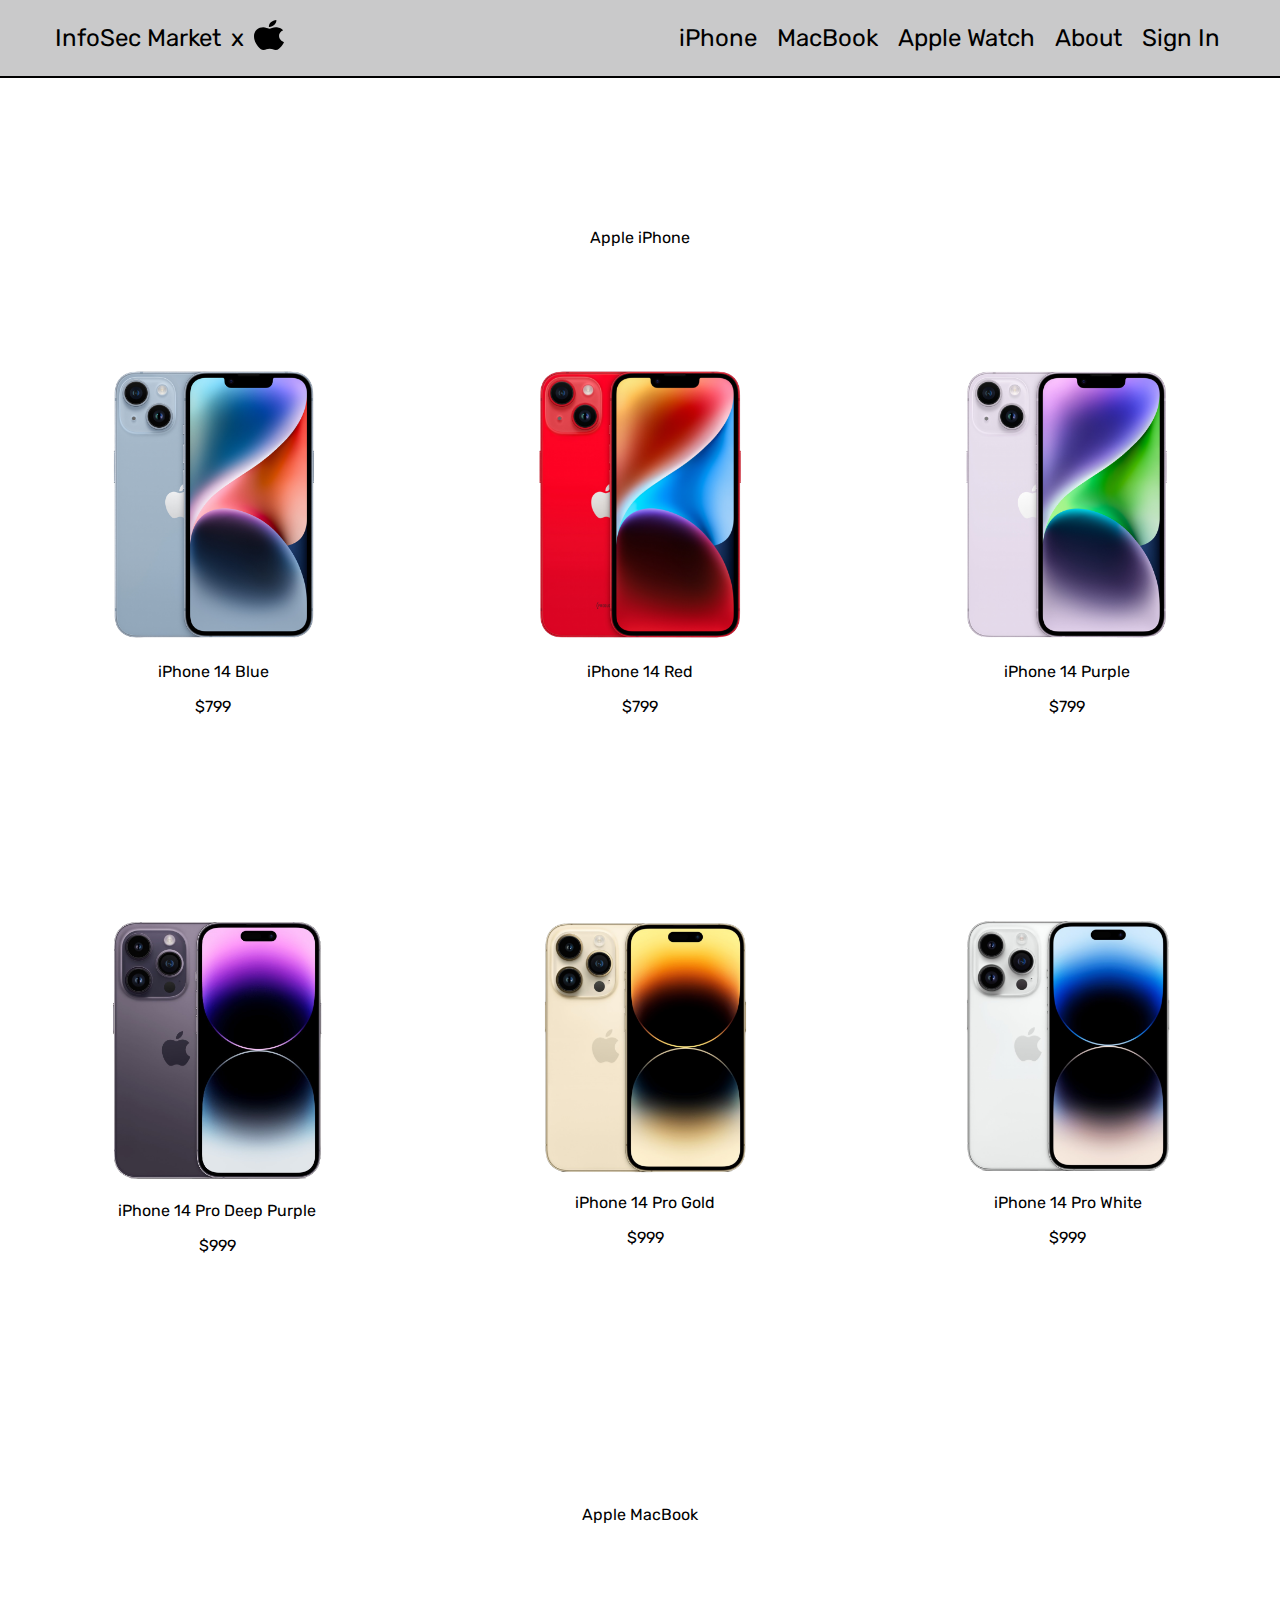
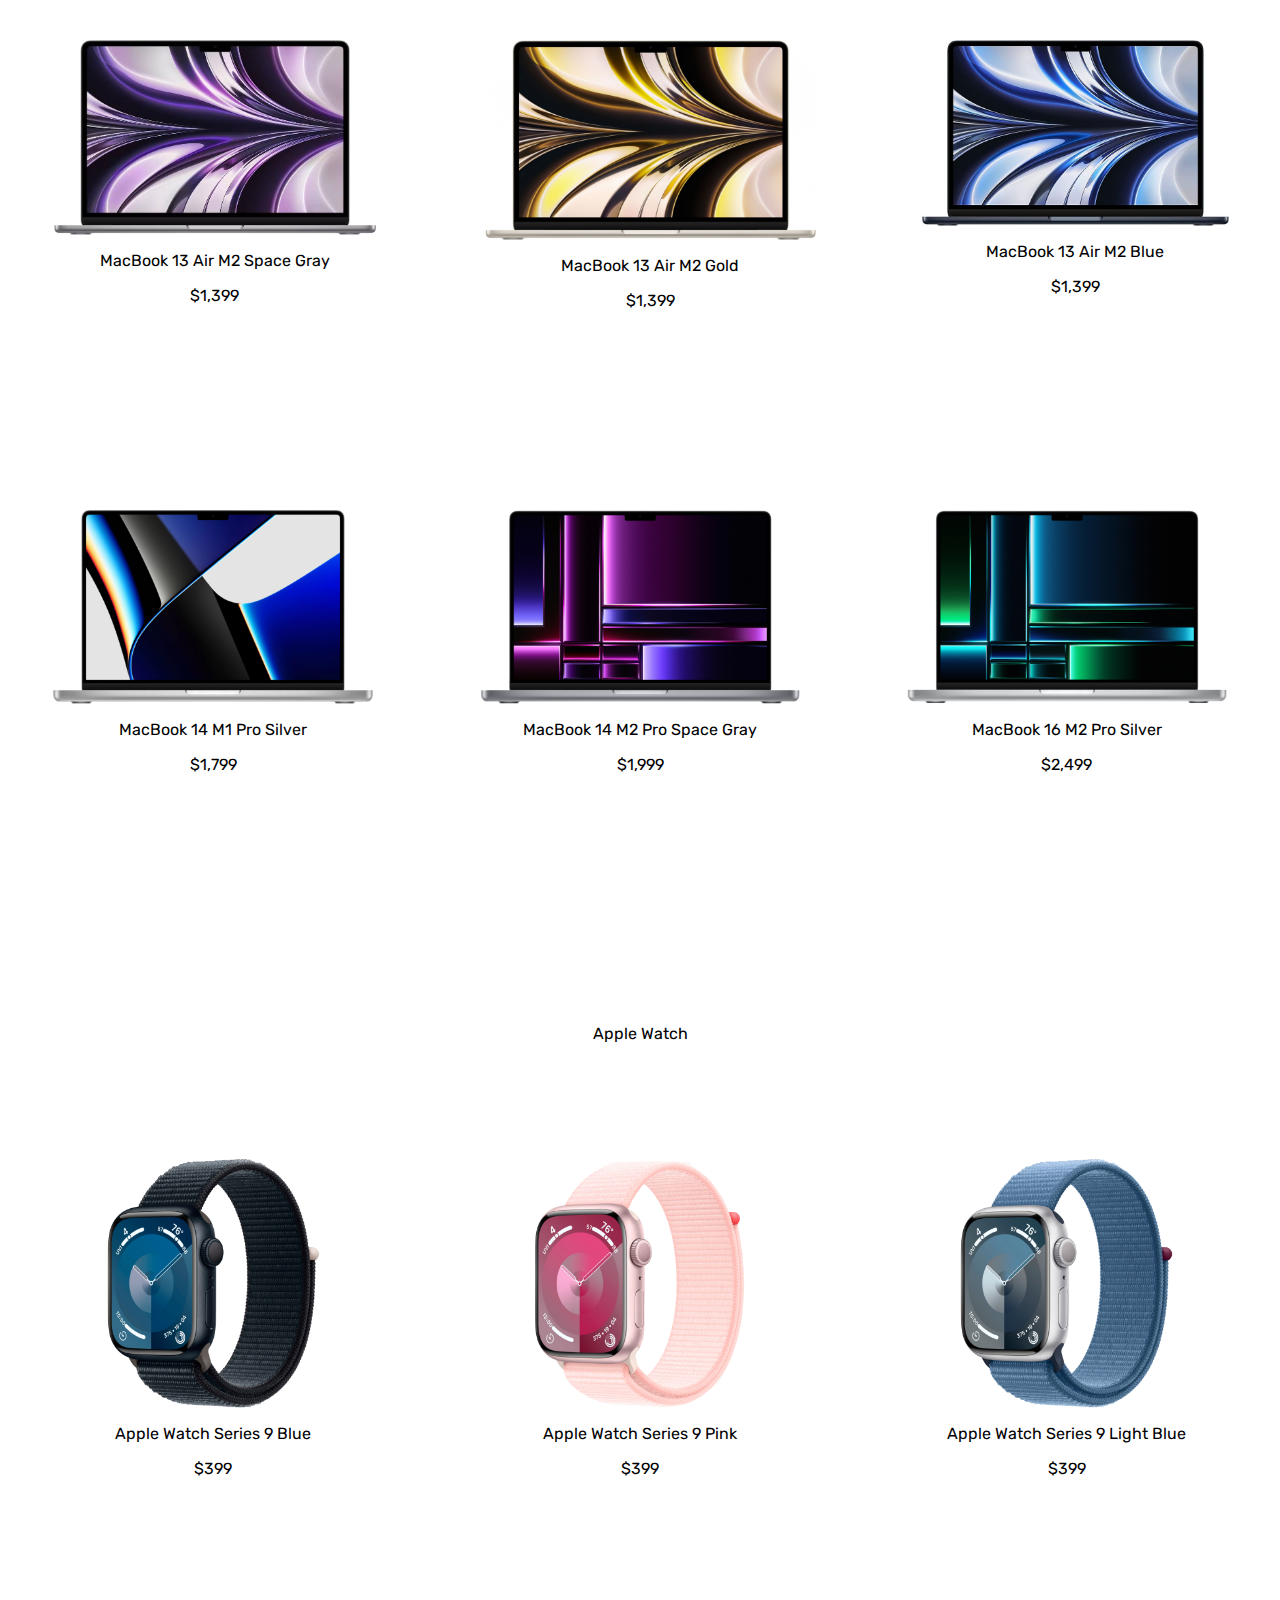
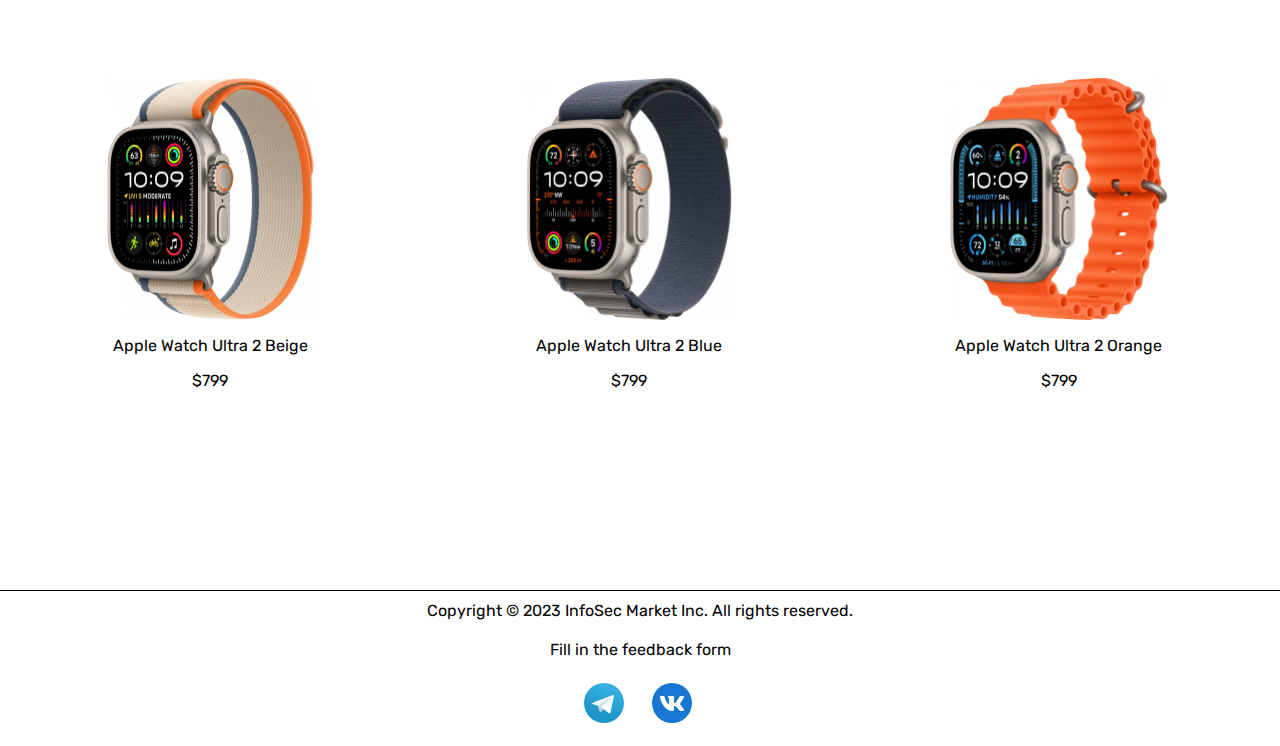
<file: InfoSec Website/index.html>
<!DOCTYPE html>
<html>
    <head>
        <meta charset="utf-8">
        <title>InfoSec Market</title>
        <link href="main.css" rel="stylesheet">
        <link href="print.css" rel="stylesheet">
        <link rel="preconnect" href="https://fonts.googleapis.com"> 
        <link rel="preconnect" href="https://fonts.gstatic.com" crossorigin> 
        <link href="https://fonts.googleapis.com/css2?family=Rubik:wght@500&display=swap" rel="stylesheet">
    </head>

    <header class="container">
            <nav class="main-menu">
                <div class="name-label">
                    <p>InfoSec Market</p>
                    <p>x</p>
                    <img src="content/apple_logo.svg">
                </div>
                <div class="navigation">
                    <a href="#iphone">iPhone</a>
                    <a href="#macbook">MacBook</a>
                    <a href="#watch">Apple Watch</a>
                    <a href="#about">About</a>
                    <a href="file:///Users/r0mashka/Documents/InfoSec%20Website/auth.html">Sign In</a>
                </div>
            </nav>
    </header>

    <body>
        <p class="good-name" id="iphone">Apple iPhone</p>

        <section class="goods-list">
            <div class="good">
                <div class="good-img">
                    <img src="content/iphone_14_blue.png">
                </div>
                <div class="good-description">
                    <p>iPhone 14 Blue</p>
                </div>
                <div class="price">$799</div>
            </div>
            <div class="good">
                <div class="good-img">
                    <img src="content/iphone_14_red.png">
                </div>
                <div class="good-description">
                    <p>iPhone 14 Red</p>
                </div>
                <div class="price">$799</div>
            </div>
            <div class="good">
                <div class="good-img">
                    <img src="content/iphone_14_purple.png">
                </div>
                <div class="good-description">
                    <p>iPhone 14 Purple</p>
                </div>
                <div class="price">$799</div>
            </div>
        </section>

        <section class="goods-list">
            <div class="good">
                <div class="good-img">
                    <img src="content/iphone_14_pro_deep_purple.png">
                </div>
                <div class="good-description">
                    <p>iPhone 14 Pro Deep Purple</p>
                </div>
                <div class="price">$999</div>
            </div>
            <div class="good">
                <div class="good-img">
                    <img src="content/iphone_14_pro_gold.png">
                </div>
                <div class="good-description">
                    <p>iPhone 14 Pro Gold</p>
                </div>
                <div class="price">$999</div>
            </div>
            <div class="good">
                <div class="good-img">
                    <img src="content/iphone_14_pro_white.png">
                </div>
                <div class="good-description">
                    <p>iPhone 14 Pro White</p>
                </div>
                <div class="price">$999</div>
            </div>
        </section>

        <p class="good-name" id="macbook">Apple MacBook</p>

        <section class="goods-list">
            <div class="good">
                <div class="good-img-macbook">
                    <img src="content/macbook_13_air_space_gray.jpeg">
                </div>
                <div class="good-description">
                    <p>MacBook 13 Air M2 Space Gray</p>
                </div>
                <div class="price">$1,399</div>
            </div>
            <div class="good">
                <div class="good-img-macbook">
                    <img src="content/macbook_13_air_gold.jpeg">
                </div>
                <div class="good-description">
                    <p>MacBook 13 Air M2 Gold</p>
                </div>
                <div class="price">$1,399</div>
            </div>
            <div class="good">
                <div class="good-img-macbook">
                    <img src="content/macbook_13_air_blue.png">
                </div>
                <div class="good-description">
                    <p>MacBook 13 Air M2 Blue</p>
                </div>
                <div class="price">$1,399</div>
            </div>
        </section>

        <section class="goods-list">
            <div class="good">
                <div class="good-img-macbook">
                    <img src="content/macbook_14_pro_silver.png">
                </div>
                <div class="good-description">
                    <p>MacBook 14 M1 Pro Silver</p>
                </div>
                <div class="price">$1,799</div>
            </div>
            <div class="good">
                <div class="good-img-macbook">
                    <img src="content/macbook_14_pro_space_gray.png">
                </div>
                <div class="good-description">
                    <p>MacBook 14 M2 Pro Space Gray</p>
                </div>
                <div class="price">$1,999</div>
            </div>
            <div class="good">
                <div class="good-img-macbook">
                    <img src="content/macbook_16_pro_silver.png">
                </div>
                <div class="good-description">
                    <p>MacBook 16 M2 Pro Silver</p>
                </div>
                <div class="price">$2,499</div>
            </div>
        </section>

        <p class="good-name" id="watch">Apple Watch</p>

        <section class="goods-list">
            <div class="good">
                <div class="good-img">
                    <img src="content/watch_series_9_blue.png">
                </div>
                <div class="good-description">
                    <p>Apple Watch Series 9 Blue</p>
                </div>
                <div class="price">$399</div>
            </div>
            <div class="good">
                <div class="good-img">
                    <img src="content/watch_series_9_pink.png">
                </div>
                <div class="good-description">
                    <p>Apple Watch Series 9 Pink</p>
                </div>
                <div class="price">$399</div>
            </div>
            <div class="good">
                <div class="good-img">
                    <img src="content/watch_series_9_light_blue.png">
                </div>
                <div class="good-description">
                    <p>Apple Watch Series 9 Light Blue</p>
                </div>
                <div class="price">$399</div>
            </div>
        </section>

        <section class="goods-list">
            <div class="good">
                <div class="good-img">
                    <img src="content/watch_ultra_2_beige.png">
                </div>
                <div class="good-description">
                    <p>Apple Watch Ultra 2 Beige</p>
                </div>
                <div class="price">$799</div>
            </div>
            <div class="good">
                <div class="good-img">
                    <img src="content/watch_ultra_2_blue.png">
                </div>
                <div class="good-description">
                    <p>Apple Watch Ultra 2 Blue</p>
                </div>
                <div class="price">$799</div>
            </div>
            <div class="good">
                <div class="good-img">
                    <img src="content/watch_ultra_2_orange.png">
                </div>
                <div class="good-description">
                    <p>Apple Watch Ultra 2 Orange</p>
                </div>
                <div class="price">$799</div>
            </div>
        </section>
    </body>

    <footer id="about">
        <div class="footer">
            <p>Copyright © 2023 InfoSec Market Inc. All rights reserved.</p>
            <a class="form-link" href="file:///Users/r0mashka/Documents/InfoSec%20Website/form.html">Fill in the feedback form</a>
            <div class="social-links">
                <a href="https://t.me/r0manus"><img class="telegram" src="content/telegram_icon.svg" alt="Telegram Icon"></a>
                <a href="https://vk.com"><img class="vk" src="content/vk_icon.svg" alt="Telegram Icon"></a>
            </div>
        </div>
    </footer>
</html>
</file>
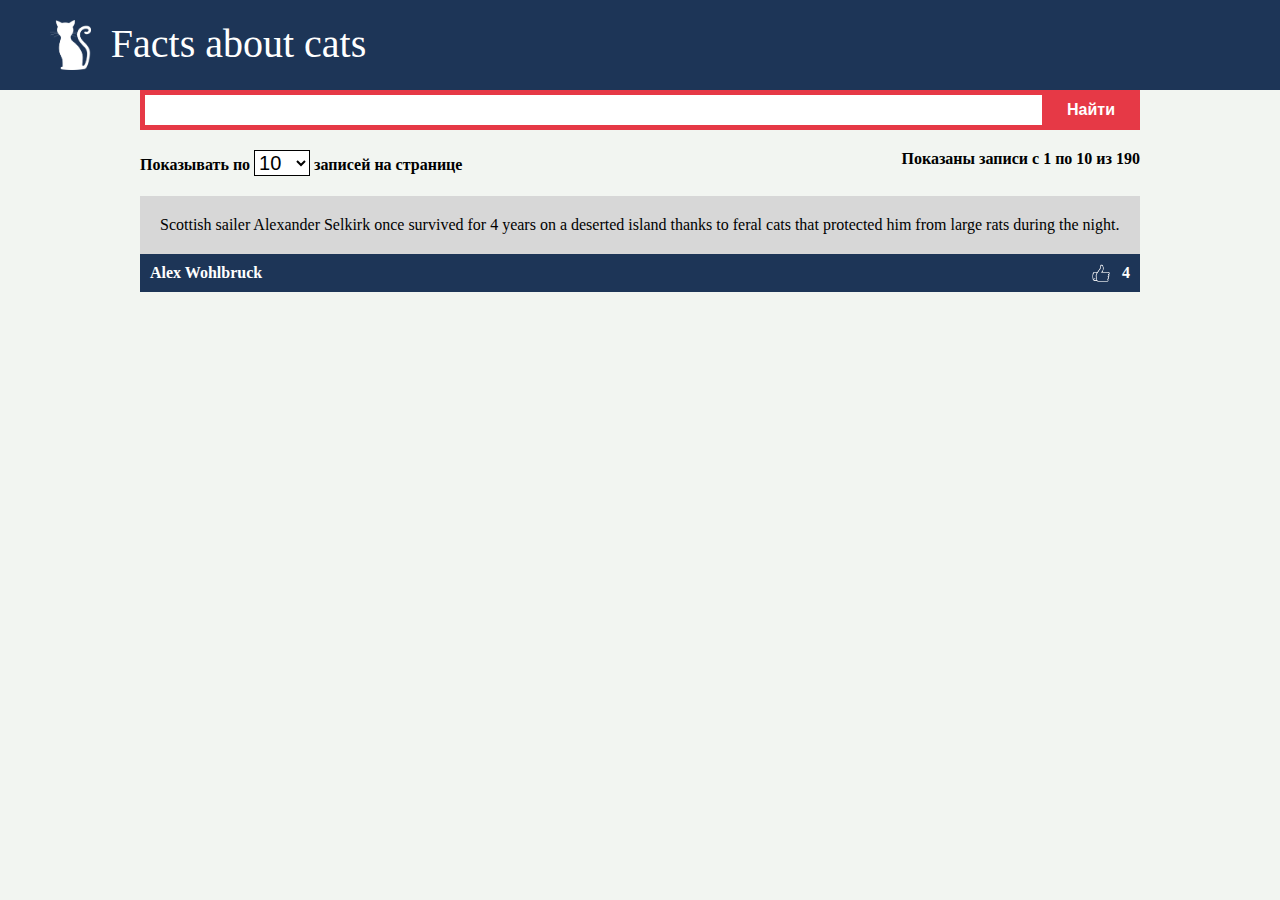
<file: lab 5/index.html>
<!DOCTYPE html>
<html lang="en">
<head>
    <meta charset="UTF-8">
    <meta name="viewport" content="width=device-width, initial-scale=1.0">
    <title>Cats facts</title>
    <link rel="stylesheet" href="styles.css">
</head>
<body>
    <header class="header">
        <nav>
            <img class="logo" src="images/cat_white.png">
            <div class="title">Facts about cats</div>
        </nav>
    </header>
    <main>
        <div class="container">
            <div class="search-form" data-url="http://cat-facts-api.std-900.ist.mospolytech.ru/autocomplete">
                <input id="search_field" type="text" class="search-field">
                <button id="search_btn" class="search-btn">Найти</button>
            </div>

            <div id="autocomplete-box" class="autocomplete-box"></div>

            <div class="pagination-info">
                <span>
                    Показывать по
                    <select name="per-page" class="per-page-btn">
                        <option>5</option>
                        <option selected>10</option>
                        <option>15</option>
                        <option>20</option>
                        <option>25</option>
                        <option>50</option>
                        <option>100</option>
                    </select>
                    записей на странице
                </span>
                <span class="current-interval-info">
                    Показаны записи с <span class="current-interval-start">1</span> по <span class="current-interval-end">10</span> из <span class="total-count">190</span>
                </span>
            </div>
            <div class="facts-list" data-url="http://cat-facts-api.std-900.ist.mospolytech.ru/facts">
                <div class="facts-list-item">
                    <div class="item-content">
                        Scottish sailer Alexander Selkirk once survived for 4 years on a deserted island thanks to feral cats that protected him
                        from large rats during the night.
                    </div>
                    <div class="item-footer">
                        <div class="author-name">
                            Alex Wohlbruck
                        </div>
                        <div class="upvotes">
                            4
                        </div>
                    </div>
                </div>
            </div>
            <div class="pagination"></div>
        </div>
    </main>

    <script src="main.js" defer></script>
</body>
</html>
</file>
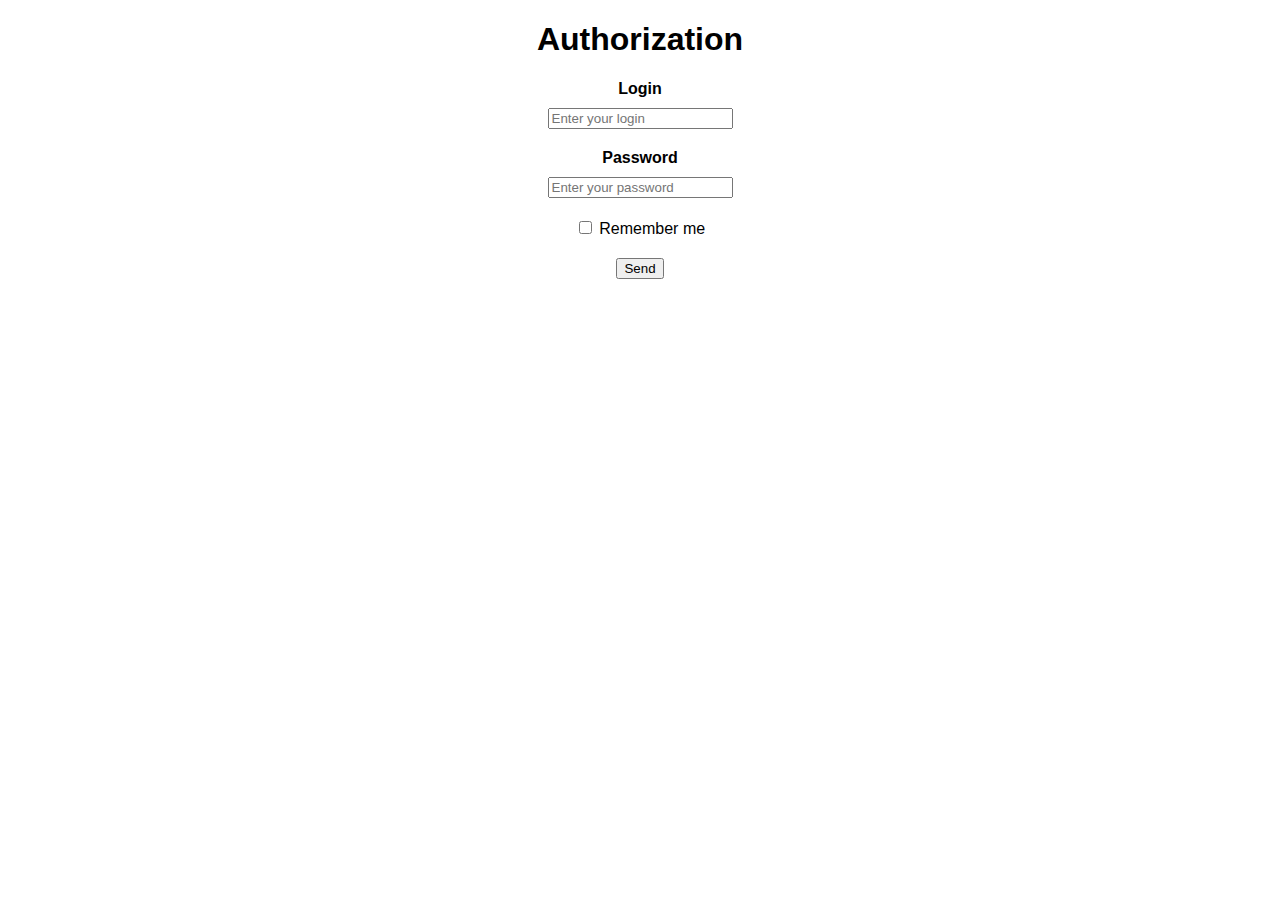
<file: InfoSec Website/auth.html>
<!DOCTYPE html>
<html>
    <head>
        <meta charset="utf-8">
        <title>Форма обратной связи</title>
        <link href="form.css" rel="stylesheet">
    </head>

    <body>
        <div class="container">
            <h1>Authorization</h1>
            <form action="https://httpbin.org/post" method="POST">
                <div class="form-group">
                    <label class="form-label" for="login">Login</label>
                    <input id="login" type="text" name="login" placeholder="Enter your login" required>
                </div>

                <div class="form-group">
                    <label class="form-label" for="password">Password</label>
                    <input id="password" type="password" name="password" placeholder="Enter your password" required>
                </div>

                <div class="form-group">
                    <input type="checkbox" name="remember" id="remember" value="yes">
                    <label for="remember">Remember me</label>
                </div>

                <input type="submit" value="Send">
            </form>
        </div>
    </body>
</html>
</file>
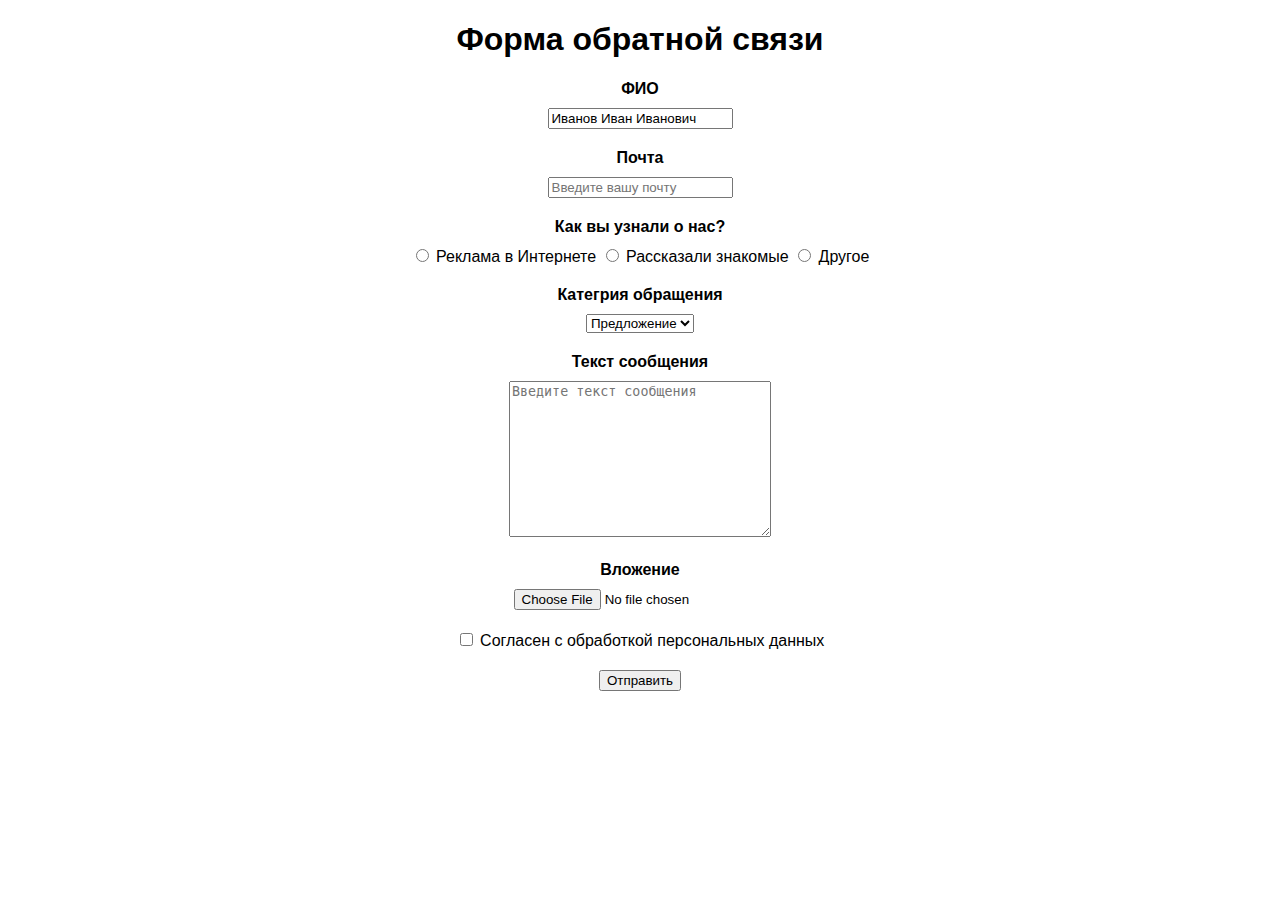
<file: InfoSec Website/form.html>
<!DOCTYPE html>
<html>
    <head>
        <meta charset="utf-8">
        <title>Форма обратной связи</title>
        <link href="form.css" rel="stylesheet">
    </head>

    <body>
        <div class="container">
            <h1>Форма обратной связи</h1>
            <form action="https://httpbin.org/post" method="POST" enctype="multipart/form-data">
                <div class="form-group">
                    <label class="form-label" for="name">ФИО</label>
                    <input id="name" type="text" name="name" value="Иванов Иван Иванович" required>
                </div>

                <div class="form-group">
                    <label class="form-label" for="email">Почта</label>
                    <input id="email" type="text" name="email" placeholder="Введите вашу почту">
                </div>

                <div class="form-group">
                    <p class="form-label">Как вы узнали о нас?</p>
                    <input type="radio" name="source" id="advertising" value="advertising">
                    <label for="advertising">Реклама в Интернете</label>

                    <input type="radio" name="source" id="friends" value="friends">
                    <label for="friends">Рассказали знакомые</label>

                    <input type="radio" name="source" id="other" value="other">
                    <label for="other">Другое</label>
                </div>

                <div class="form-group">
                    <label class="form-label" for="category">Категрия обращения</label>
                    <select name="category" id="category">
                        <option value="proposal">Предложение</option>
                        <option value="grievance">Жалоба</option>
                    </select>
                </div>

                <div class="form-group">
                    <label class="form-label" for="message">Текст сообщения</label>
                    <textarea id="message" name="message" cols="30" rows="10" placeholder="Введите текст сообщения"></textarea>
                </div>

                <div class="form-group">
                    <label class="form-label" for="attachment">Вложение</label>
                    <input type="file" name="attachment" id="attachment">
                </div>

                <div class="form-group">
                    <input type="checkbox" name="agreement" id="agreement" value="yes">
                    <label for="agreement">Согласен с обработкой персональных данных</label>
                </div>

                <input type="submit" value="Отправить">
            </form>
        </div>
    </body>
</html>
</file>
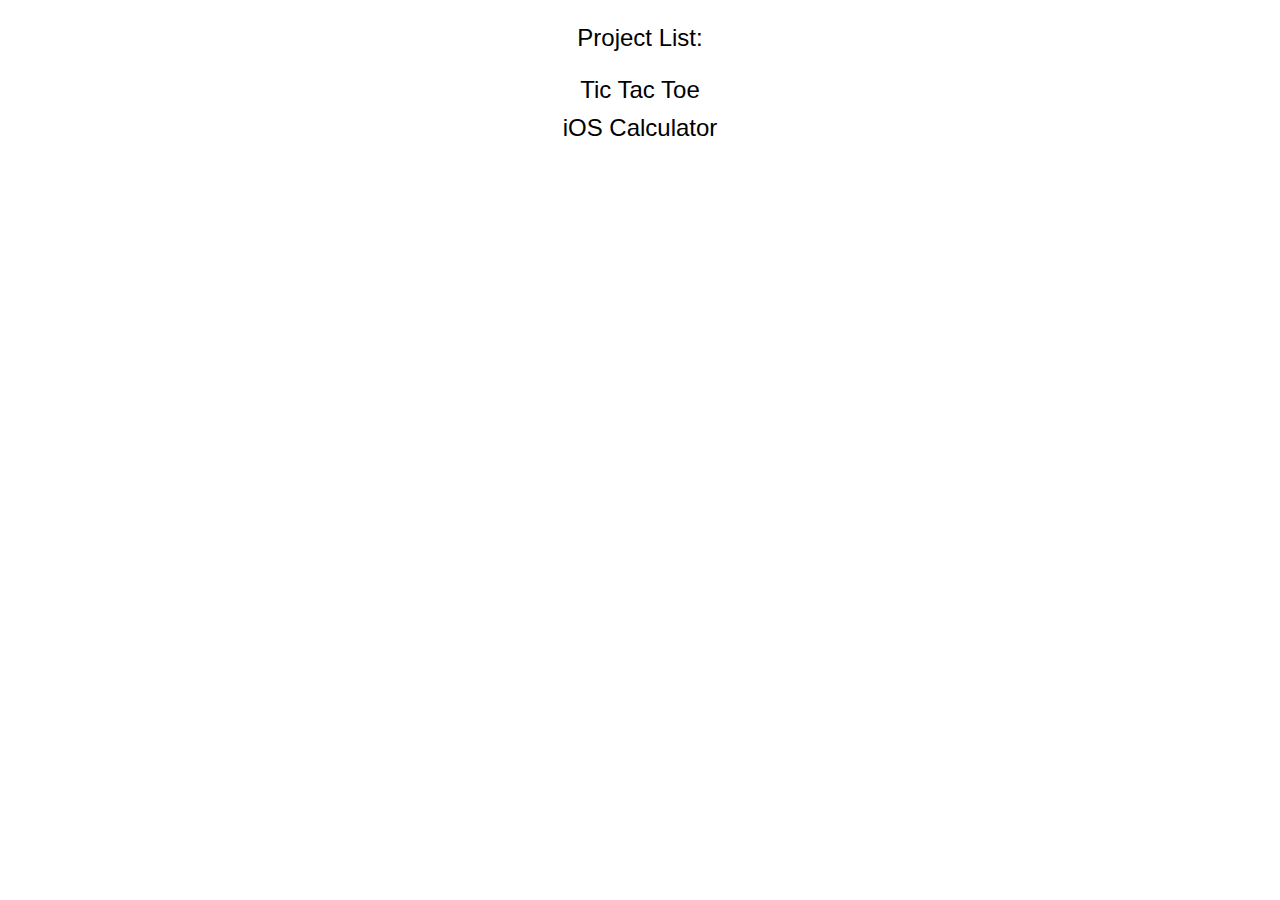
<file: JS projects/main.html>
<!DOCTYPE html>
<html lang="en">
<head>
    <meta charset="UTF-8">
    <meta name="viewport" content="width=device-width, initial-scale=1.0">
    <link href="style.css" rel="stylesheet">
    <title>Main Page</title>
</head>
<body>
    <p>Project List:</p>
    <a class="tic-tac-toe" href="file:///Users/r0mashka/Documents/Web/JS projects/Tic Tac Toe/tic-tac-toe.html">Tic Tac Toe</a>
    <a class="calculator" href="file:///Users/r0mashka/Documents/Web/JS projects/Calculator/calc.html">iOS Calculator</a>
</body>
</html>
</file>
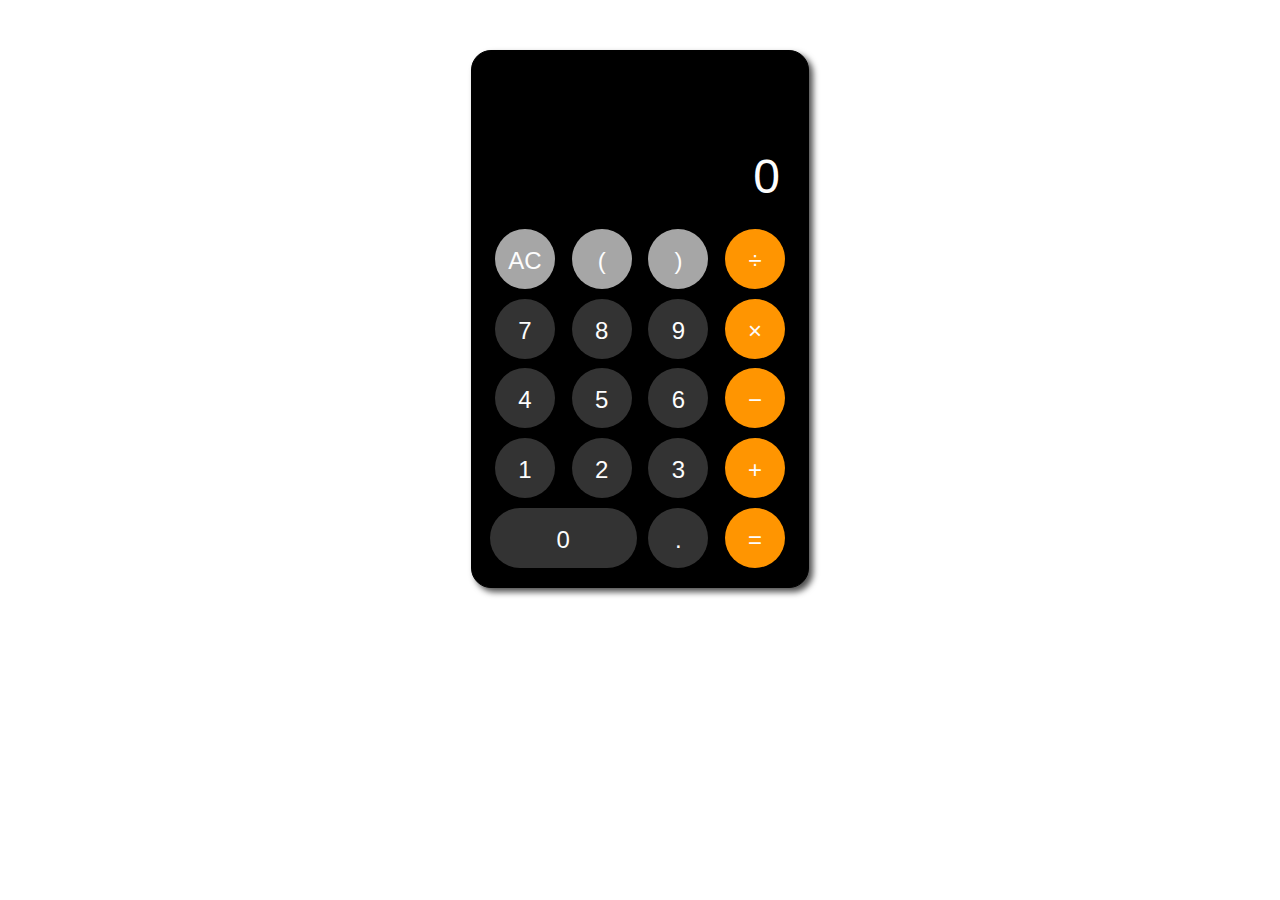
<file: JS projects/Calculator/calc.html>
<!DOCTYPE html>
<html lang="en">
<head>
    <meta charset="UTF-8">
    <meta http-equiv="X-UA-Compatible" content="IE=edge">
    <meta name="viewport" content="width=device-width, initial-scale=1.0">
    <link rel="stylesheet" href="calc.css">
    <script src="calc.js" defer></script>
    <title>iOS Calculator</title>
</head>
<body>
    <div class="calc">
        <div class="calc-screen">
            <p>0</p>   
        </div>
        <div class="buttons">
            <div class="btn ac bg-grey">AC</div>
            <div class="btn opened-staple bg-grey">(</div>
            <div class="btn closed-staple bg-grey">)</div>
            <div class="btn division bg-orange">÷</div>

            <div class="btn seven">7</div>
            <div class="btn eigth">8</div>
            <div class="btn nine">9</div>
            <div class="btn myltiply bg-orange">×</div>

            <div class="btn four ">4</div>
            <div class="btn five ">5</div>
            <div class="btn six ">6</div>
            <div class="btn minus bg-orange">−</div>

            <div class="btn one ">1</div>
            <div class="btn two ">2</div>
            <div class="btn three ">3</div>
            <div class="btn plus bg-orange">+</div>

            <div class="btn zero ">0</div>
            <div class="btn dot ">.</div>
            <div class="btn equal bg-orange">=</div>
        </div>
    </div>
</body>
</html>
</file>
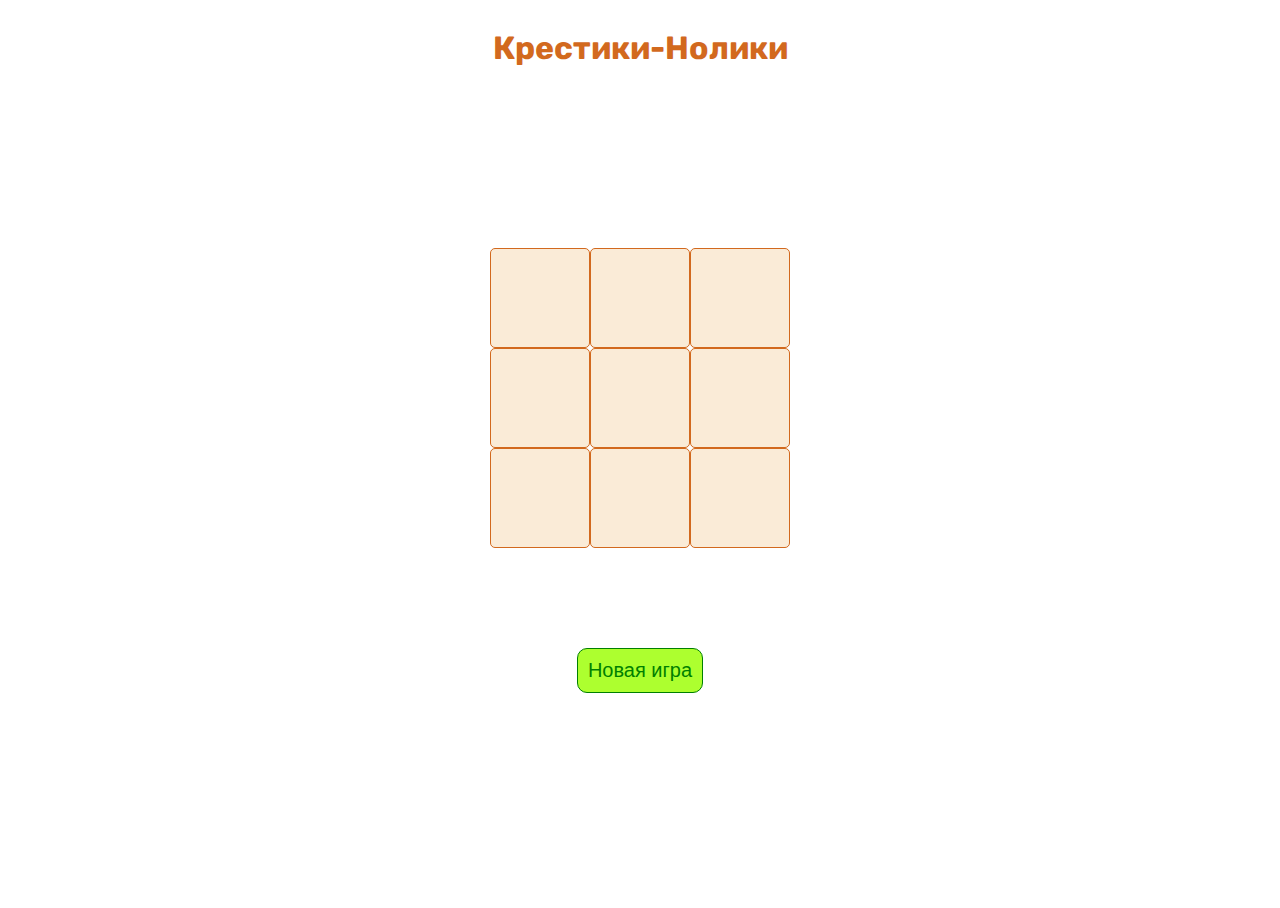
<file: JS projects/Tic Tac Toe/tic-tac-toe.html>
<!DOCTYPE html>
<html lang="en">
<head>
    <meta charset="UTF-8">
    <meta name="viewport" content="width=device-width, initial-scale=1.0">
    <link rel="stylesheet" href="static/tic-tac-toe.css">
    <script src="static/tic-tac-toe.js" defer></script>
    <title>Крестики-Нолики</title>
    <link rel="preconnect" href="https://fonts.googleapis.com">
    <link rel="preconnect" href="https://fonts.gstatic.com" crossorigin>
    <link href="https://fonts.googleapis.com/css2?family=Rubik&display=swap" rel="stylesheet">
</head>
<body>
    <main>
        <h1>Крестики-Нолики</h1>
        <div id="game">
            <div class="messages"></div>
            <div id="board"></div>
            <button class="new-game-btn">Новая игра</button>
        </div>
    </main>
</body>
</html>
</file>
<file: InfoSec Website/main.css>
body {
    margin: 0px 0px;
}

html {
    scroll-behavior: smooth;
}

@media all and (max-width: 1024px) {
    .navigation {
        flex-direction: column;
    }
}

.container {
    display: flex;
    font-family: 'Rubik', sans-serif;
    background-color: rgb(201, 201, 202);
    border-bottom: 2px solid black;
}

.main-menu {
    display: flex;
    align-items: center;
    width: 100%;
}

.name-label {
    display: flex;
    font-size: x-large;
    margin-left: 50px;
}

.name-label p {
    margin: 24px 5px 24px 5px;
}

.name-label img {
    margin-top: 20px;
    width: 30px;
    height: 30px;
}

.navigation {
    display: flex;
    flex-wrap: wrap;
    margin-left: auto;
    margin-right: 50px;
}

.navigation a {
    text-decoration: none;
    color: black;
    font-size: x-large;
    margin: 0px 10px 0px 10px;
}

.navigation a:hover {
    color: #8a8a8a;
}

.good-name {
    text-align: center;
    margin: 150px 0px 16px 0px;
    font-family: 'Rubik', sans-serif;

}

.goods-list {
    display: flex;
}

.good {
    margin: 100px 0px 100px 0px;
}

.good-img img {
    display: block;
    width: 50%;
    height: 50%;
    margin: auto auto;
}

.good-img-macbook img {
    display: block;
    width: 75%;
    height: 75%;
    margin: auto auto;
}

.good-description {
    text-align: center;
    font-family: 'Rubik', sans-serif;
}

.price {
    text-align: center;
    font-family: 'Rubik', sans-serif;
}

.footer {
    margin-top: 100px;
    display: flex;
    text-align: center;
    flex-direction: column;
    font-family: 'Rubik', sans-serif;

    border-top: 1px solid black;
}

.footer p, a, img {
    margin: 10px 5px 10px 5px;
}

.form-link {
    text-decoration: none;
    color: black;
}

.form-link:hover {
    color: #8a8a8a;
}

.telegram {
    width: 40px;
    height: 48px;
    margin-bottom: 15px;
}

.vk {
    width: 48px;
    height: 48px;
    margin-bottom: 15px;
}
</file>
<file: InfoSec Website/print.css>
@media print {

    .container {
        display: none;
    }

    body {
        font-size: medium;
    }

    .footer {
        display: none;
    }

}
</file>
<file: lab 5/styles.css>
body {
    margin: 0;
    background-color: #F2F5F1;
}

.header {
    background-color: #1d3557;
    color: white;
    font-size: 40px;
    padding: 20px;
    padding-left: 50px;
}

.header > nav {
    display: flex;
}

.title {
    margin-left: 20px;
}

.logo {
    max-height: 50px;
}

.container {
    max-width: 1000px;
    margin: 0 auto;
    padding: 0 20px;
}

.facts-list-item {
    margin-top: 20px;
    background-color: #d7d7d7;
}

.item-content {
    padding: 20px;
}

.item-footer {
    display: flex;
    padding: 10px;
    background-color: #1d3557;
    color: white;
    font-weight: bold;
}

.author-name {
    flex-grow: 1;
}

.upvotes {
    background-image: url('images/upvote_white.png');
    background-position: left;
    background-size: contain;
    background-repeat: no-repeat;
    padding-left: 30px;
}

.pagination-info {
    margin-top: 20px;
    font-weight: bold;
    display: flex;
}

.current-interval-info {
    margin-left: auto;
}

.per-page-btn {
    background-color: white;
    font-size: 20px;
    border: 1px solid black;
}

.pagination {
    display: flex;
    justify-content: space-between;
    margin: 40px 0;
    height: 40px;
}

.btn {
    background-color: #e63946;
    padding: 0 10px;
    font-size: 100%;
    font-weight: bold;
    color: white;
    outline: none;
    cursor: pointer;
    height: 100%;
    border: 5px solid #e63946;
    box-sizing: border-box;
}

.btn:hover {
    background-color: #F2F5F1;
    color: black;
}

.active {
    background-color: #F2F5F1;
    color: black;
}

.first-page-btn, .last-page-btn {
    width: 250px;
}

.pages-btns > button {
    margin-right: 5px;
}

.search-form {
    display: flex;
}

.search-field {
    flex-grow: 1;
    height: 40px;
    border: 5px solid #e63946;
    box-sizing: border-box;
    padding: 0 20px;
    font-size: 100%;
    outline: none;
}

.search-btn {
    padding: 0 20px;
    font-size: 100%;
    font-weight: bold;
    background-color: #e63946;
    border: 5px solid #e63946;
    border-left: none;
    color: white;
    outline: none;
    cursor: pointer;
    box-sizing: border-box;
}

.search-btn:hover {
    background-color: #F2F5F1;
    color: black;
}

.autocomplete-box ul {
    margin: 0px 0px;
    padding-left: 0px;
}

.autocomplete-box li {
    list-style: none;
    padding: 5px 0px;
    padding-left: 25px;
    cursor: default;
}

.autocomplete-box li:hover {
    background-color: grey;
}
</file>
<file: InfoSec Website/form.css>
.form-group {
    margin-bottom: 20px;
}

.form-label {
    display: block;
    font-weight: bold;
    margin-bottom: 10px;
}

.container {
    font-family: 'Rubik', sans-serif;
    text-align: center;
}
</file>
<file: JS projects/style.css>
html {
    font-family: 'Rubik', sans-serif;
}

p {
    font-size: x-large;
    display: flex;
    justify-content: center;
}

a {
    display: flex;
    justify-content: center;
    font-size: x-large;
    text-decoration: none;
    color: black;
    margin: 10px 0px 10px 0px;
}

.tic-tac-toe:hover {
    color: lawngreen;
}

.tic-tac-toe:active {
    color: green;
}

.calculator:hover {
    color: orange;
}

.calculator:active {
    color: chocolate;
}
</file>
<file: JS projects/Calculator/calc.css>
.calc {
    width: 300px;
    height: 500px;
    border: 1px solid #000;
    margin: 50px auto;
    background: #000;
    border-radius: 20px;
    color: #fdfdfd;
    font-family: Arial;
    display: grid;
    padding: 18px;
    box-shadow: 4px 4px 6px #4f4f4f;
}

.calc-screen {
    height: 125px;
    position: relative;
    padding: 10px;
    display: grid;
    justify-items: end;
    align-items: end;
}

.calc-screen p {
    text-align: right;
    font-size: 3rem;
    margin: 0;
}

.buttons {
    display: grid;
    grid-template-areas: 
    "ac opened-staple closed-staple division"
    "seven eigth nine multi"
    "four five siz minus"
    "one two three plus"
    "zero zero dot equal";
    grid-gap: 7px;
    justify-items: center;
    align-items: center;
}



.btn {
    width: 60px;
    height: 60px;
    background: #333;
    border-radius: 100%;
    text-align: center;
    line-height: 63px;
    font-size: 1.5rem;
    cursor: pointer;
    outline: none;
    user-select:none

}
.btn:hover {
    filter: brightness(130%);
}
.btn:active {
    filter: brightness(90%);
}
.bg-grey {
    background-color: #a6a6a6;
}

.bg-dark-grey {
    background-color: #333;
}

.bg-orange {
    background-color: #ff9501;
}

.btn.plus-minus {
    grid-area: plus-minus;
}

.btn.percent {
    grid-area: percent;
}

.btn.division {
    grid-area: division;
} 

.btn.zero {
    grid-area: zero;
    width: 100%;
    border-radius: 34px;
}
</file>
<file: JS projects/Tic Tac Toe/static/tic-tac-toe.css>
html, body, main {
    height: 100%;
    font-family: 'Rubik', sans-serif;
}

main {
    display: flex;
    flex-direction: column;
}

h1 {
    text-align: center;
    color: chocolate;
}

#game {
    margin: auto;
    width: 500px;
    height: 500px;
    text-align: center;
}

#board {
    margin: auto;
    width: 300px;
    height: 300px;
}

.cell {
    width: 100px;
    height: 100px;
    float: left;
    font-size: 70px;
    border: 1px solid chocolate;
    border-radius: 5px;
    box-sizing: border-box;
    text-align: center;
}

.new-game-btn {
    margin-top: 100px;
    font-size: 20px;
    color: green;
    padding: 10px;
    background-color: greenyellow;
    border: 1px solid green;
    border-radius: 10px;
    cursor: pointer;
}
</file>
